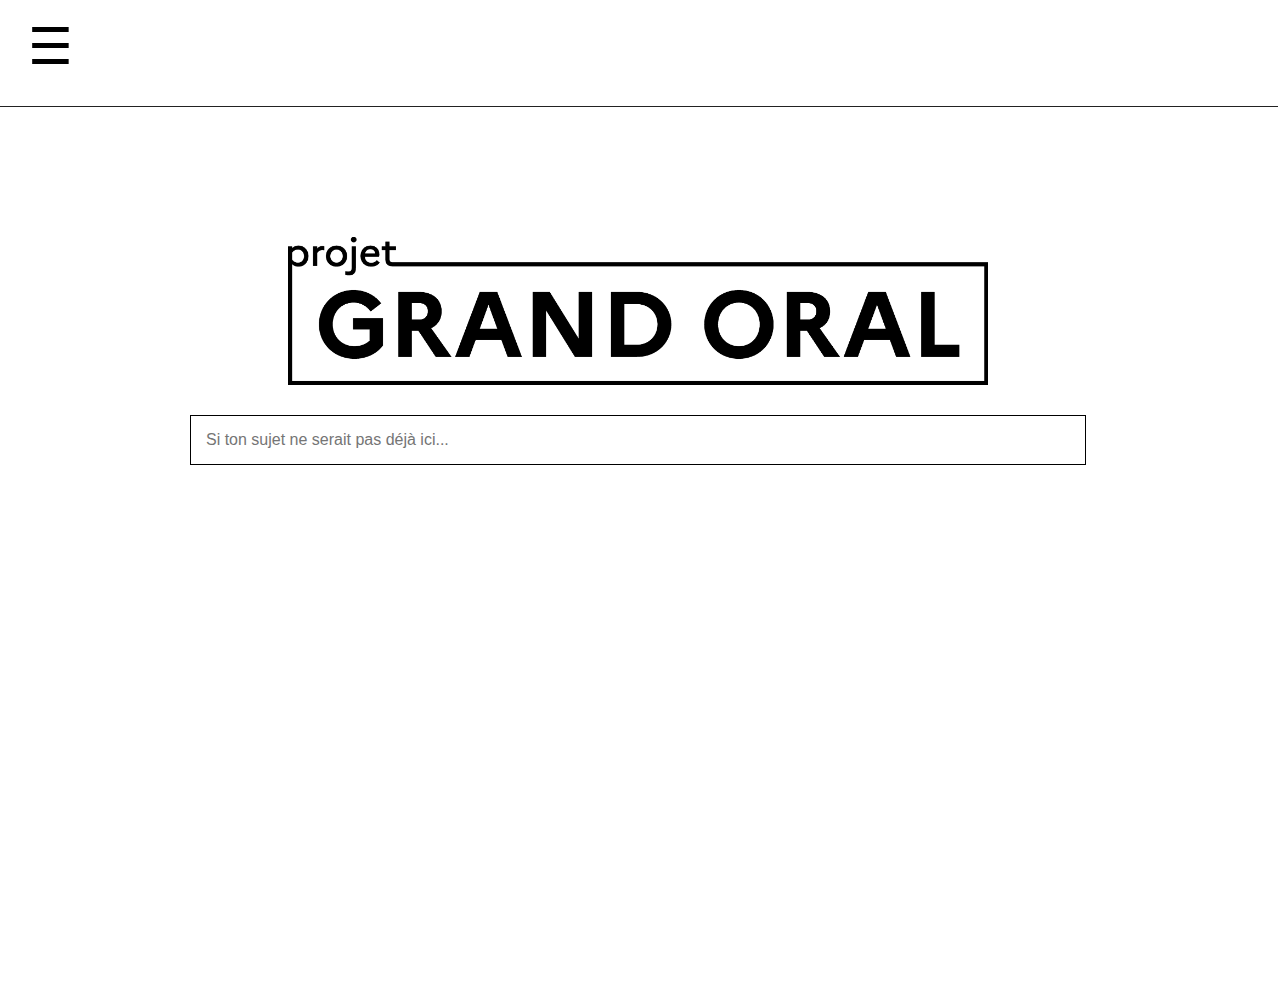
<file: index.html>
<!DOCTYPE html>
<html lang="fr">

<head>
    <title>Projet GRAND ORAL</title>
    <meta charset="utf-8">
    <meta name="author" content="mad_iana">
    <link rel="stylesheet" href="main.css">
</head>

<body>
    <header>
        <!-- NAVIGATION https://www.w3schools.com/howto/howto_js_collapse_sidebar.asp -->
        <div id="mySidebar" class="sidebar">
            <a href="javascript:void(0)" class="closebtn" onclick="closeNav()">&times;</a>
            <a href="#">Spécialités</a>
            <a href="#">Années</a>
            <a href="#">À propos</a>
            <a href="#">Resources</a>
        </div>
        <button class="openbtn" onclick="openNav()">
            <a>&#9776</a>
        </button>
    </header>
    <main class="Accueil">
        <div>
            <h1><img src="img/titreHB.png" width="700px"></h1>
            <!-- https://www.geeksforgeeks.org/search-bar-using-html-css-and-javascript/ -->
            <input id="searchbar" onkeyup="search_animal()" type="text" name="search" placeholder="Si ton sujet ne serait pas déjà ici...">
        </div>        
    </main><script src="js/sidebar.js"></script>
</body>

</html>
</file>
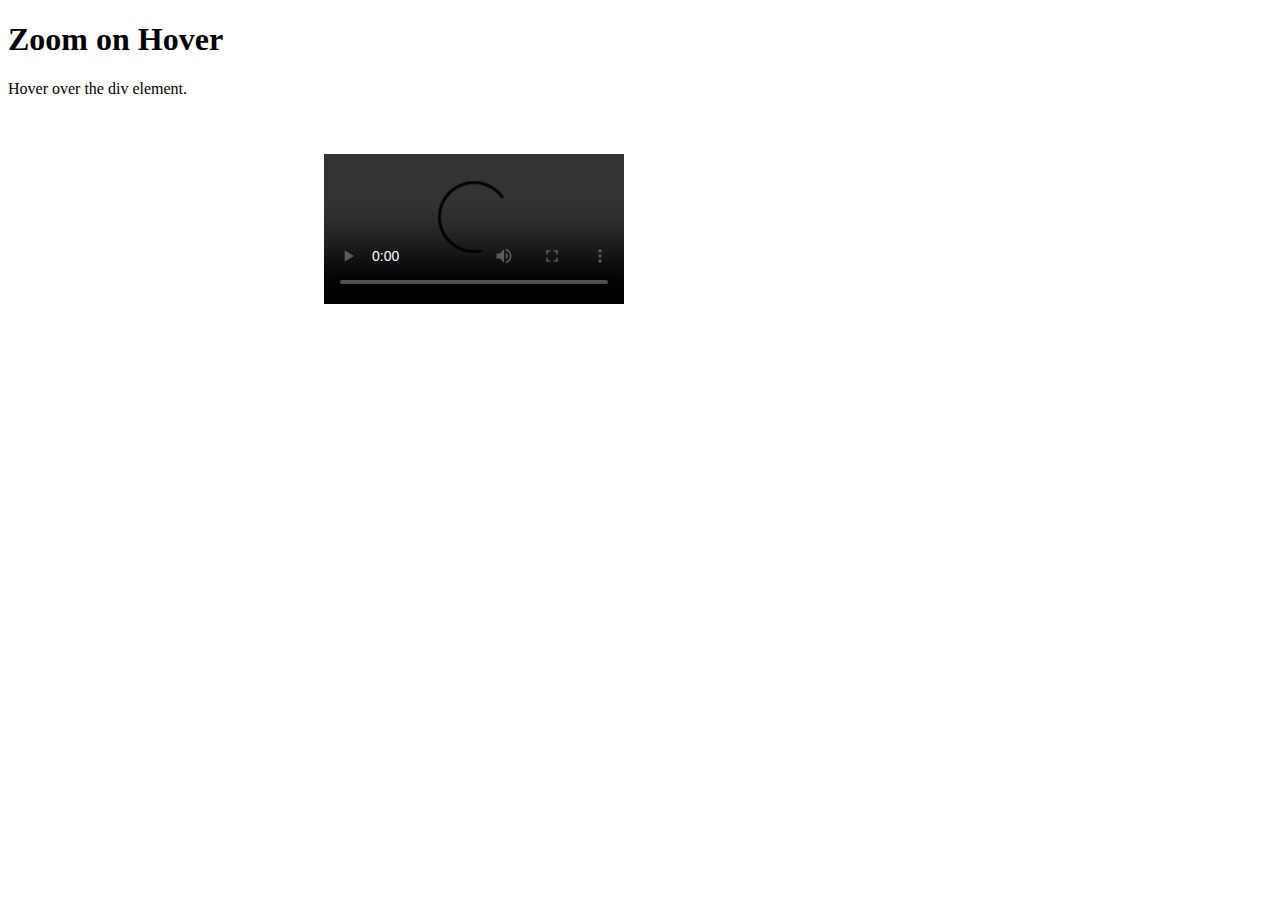
<file: baka tests/zoom on hover.html>
<!-- https://www.w3schools.com/howto/howto_css_zoom_hover.asp -->

<!DOCTYPE html>
<html>

<head>
    <style>
        .zoom {
            padding: 40px;
            transition: transform .1s;
            width: 50%;
            height: 50%;
            margin: 0 auto;
        }
        .zoom:hover {
            transform: scale(1.5);
        }
    </style>
</head>

<body>
    <h1>Zoom on Hover</h1>
    <p>Hover over the div element.</p>
    <div class="zoom">
        <video controls autoplay>
            <source src="zoom on hover.mov" type="video/mov">
    </div>

</body>

</html>
</file>
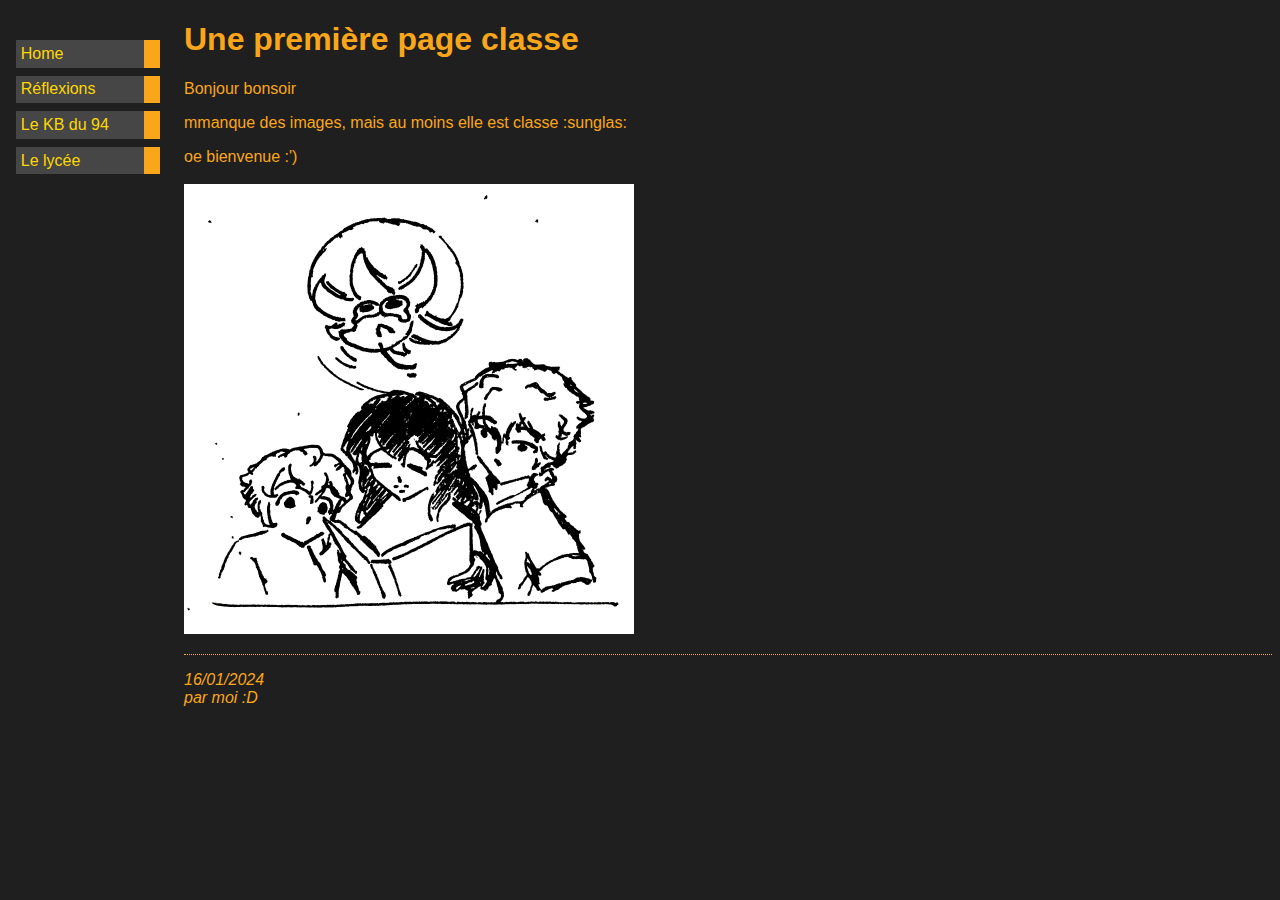
<file: TP html/TP3_Diana.html>
<!DOCTYPE html PUBLIC "-//W3C//DTD HTML 4.01//EN">
<html lang="fr">

<head>
    <title>Diana - Activité 3</title>
    <!--link rel="stylesheet" href="TP3_Diana.css"-->
    <style>
        body {
            padding-left: 11em;
            color: #FAA61A;
            background-color: #1f1f1f;
            font-family: "HYWenHei 85W", "Century Gothic", sans-serif;
        }

        ul.navbar {
            position: absolute;
            top: 2em;
            left: 1em;
            width: 9em;
            list-style-type: none;
            padding: 0;
            margin: 0;
        }

        ul.navbar li {
            background: #ffffff2d;
            margin: 0.5em 0;
            padding: 0.3em;
            border-right: 1em solid #FAA61A;
        }

        ul.navbar a {
            text-decoration: none;
        }

        a:link {
            color: gold
        }

        a:visited {
            color: goldenrod;
        }

        address {
            margin-top: 1em;
            padding-top: 1em;
            border-top: thin dotted;
        }
    </style>
</head>

<body>
    <!--Naviigate-->
    <ul class="navbar">
        <li><a href="index.html">Home</a></li>
        <li><a href="reflexions.html">Réflexions</a></li>
        <li><a href="https://www.kremlinbicetre.fr/">Le KB du 94</a></li>
        <li><a href="https://www.lerebours.fr/">Le lycée</a></li>
    </ul>
    <!--MAIN-->
    <h1>Une première page classe</h1>
    <p>Bonjour bonsoir
        <p>mmanque des images, mais au moins elle est classe :sunglas:</p>
    </p>oe bienvenue :')<br><br>
    <image src="fantasm.png"></image>

    <!--Signature-->
    <address>16/01/2024<br>
        par moi :D</address>
</body>

</html>
</file>
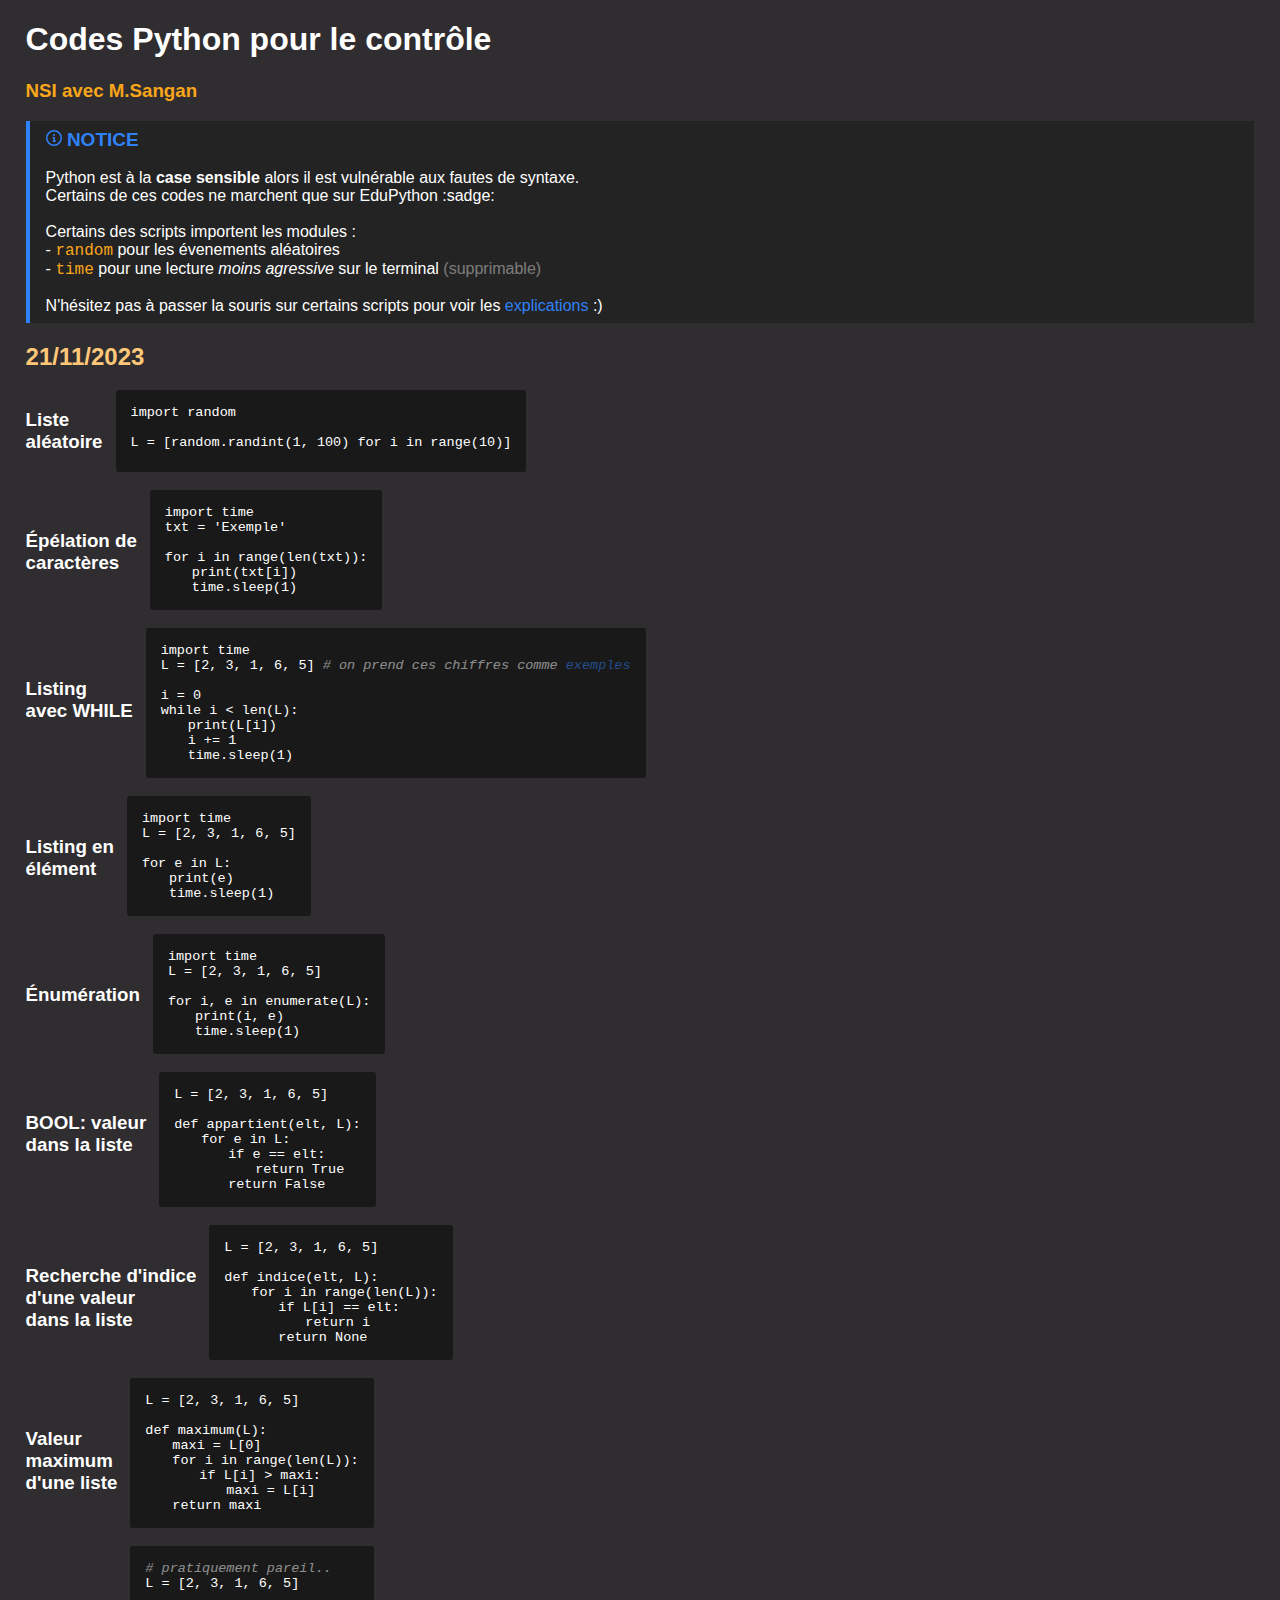
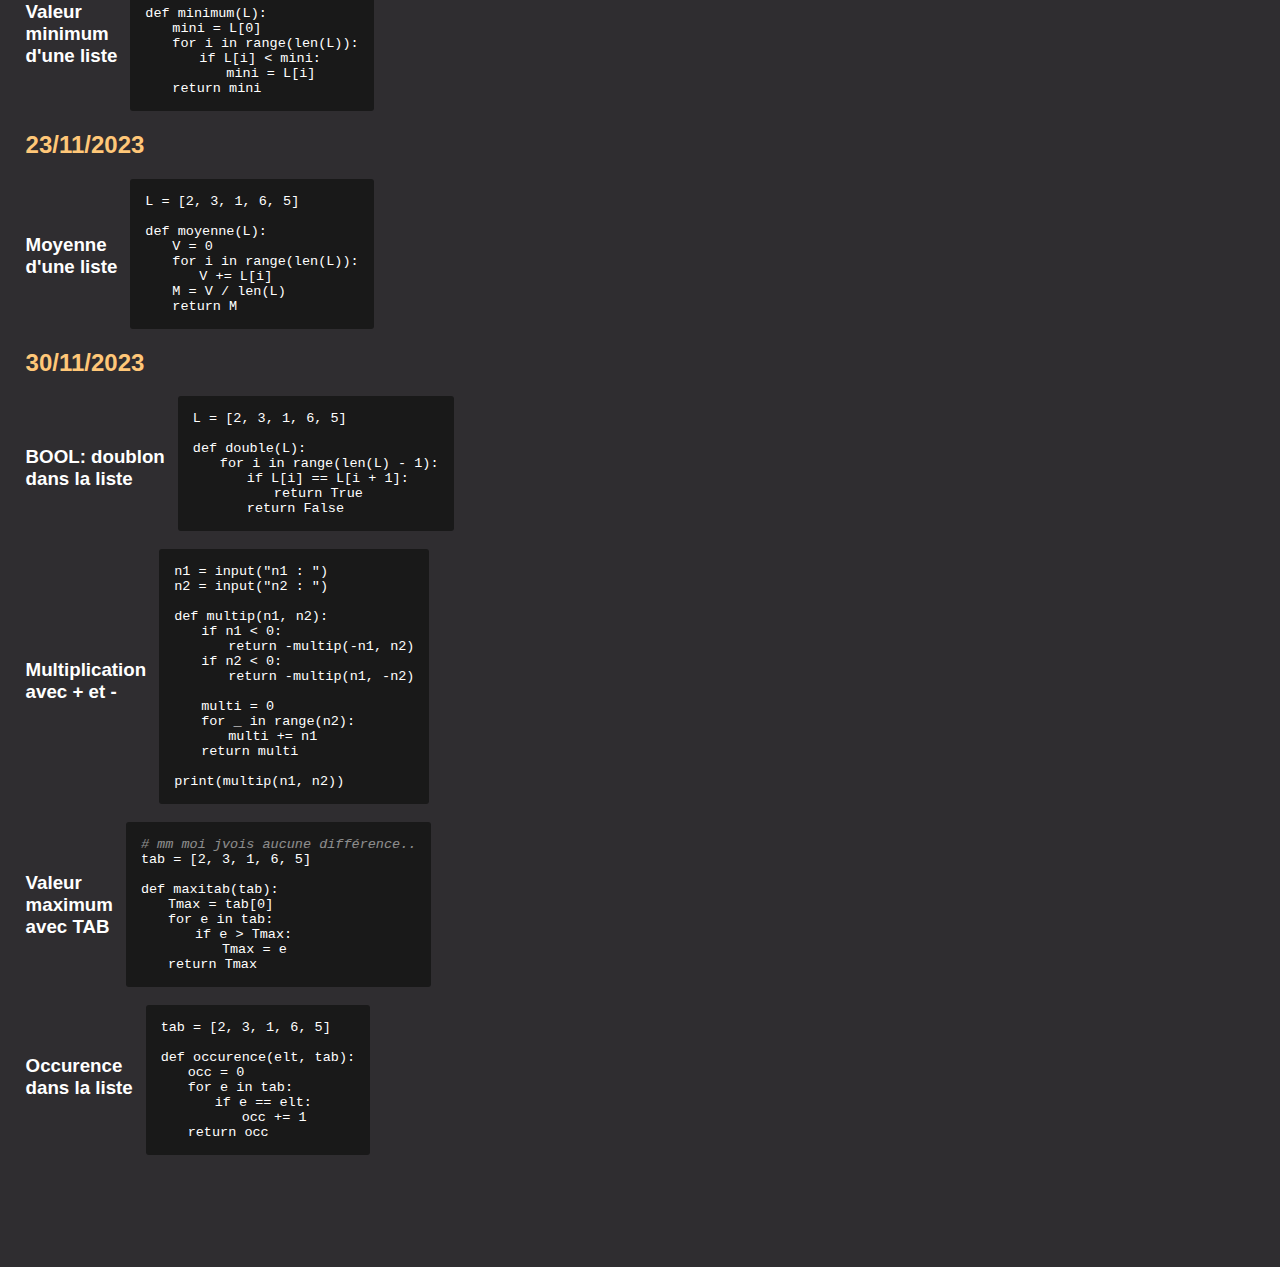
<file: webpages NSI/Algorithmes.html>
<!DOCTYPE html>

<head>
    <title>.PY | Programmes</title>
    <meta charset="utf-8">
    <meta name="author" content="Diana N.">
    <style>
        body {
            background-color: #2f2d30;
            color: white;
            font-family: "HYWenHei 85W", "Century Gothic", sans-serif;
            margin-left: 2%;
            margin-right: 2%
        }
        code {
            font-size: large
        }
        h2 {
            color: #ffc778;
        }
        h3 {
            margin-right: 13px
        }

        .notice {
            padding: 0.5rem 1rem;
            margin-bottom: 16px;
            border-left: 4px solid #2f81f7;
            background-color: #232323;
        }
        .exemple {
            display: flex;
            margin: auto;
        }

        /* TOOLTIP */
        .tooltip {
            position: relative;
            display: inline-block;
        }
        .tooltip .tooltiptxt {
            visibility: hidden;
            background-color: #2f81f7;
            color: black;
            text-align: center;
            border-radius: 6px;
            padding: 5px 5px;
            
            width: 150px;
            bottom: 110%;
            left: 50%;
            margin-left: -75px;
            /* Use half of the width (120/2 = 60), to center the tooltip */
            
            position: absolute;
            z-index: 1;
        }
        /* TOOLTIP :hover */
        .tooltip:hover {
            background-color: rgba(48, 131, 248, 0.40);
        }
        .tooltip:hover .tooltiptxt {
            visibility: visible;
        }

        .copy {
            cursor: pointer
        }

        .tab {
            margin-left: 2em
        }
        .tab2 {
            margin-left: 4em
        }
        .code {
            width: auto;
            font-size: 13.5px;
            background-color: #191919;
            padding: 15px 15px;
            border-radius: 3px;
            font-family: 'Consolas', monospace;
        }

        /* code clr */
        .module {
            color: #faa61a;
        }
    </style>
</head>

<body>
    <header>
        <h1>Codes Python pour le contrôle</h1>
        <h3 style="color: #faa61a;">NSI avec M.Sangan</h3>
        <p class="notice">
            <span style="color: #2f81f7; fill: #2f81f7; font-size: 19px;">
                <svg width="16" height="16">
                    <path
                        d="M0 8a8 8 0 1 1 16 0A8 8 0 0 1 0 8Zm8-6.5a6.5 6.5 0 1 0 0 13 6.5 6.5 0 0 0 0-13ZM6.5 7.75A.75.75 0 0 1 7.25 7h1a.75.75 0 0 1 .75.75v2.75h.25a.75.75 0 0 1 0 1.5h-2a.75.75 0 0 1 0-1.5h.25v-2h-.25a.75.75 0 0 1-.75-.75ZM8 6a1 1 0 1 1 0-2 1 1 0 0 1 0 2Z">
                    </path>
                </svg> <b>NOTICE</b>
            </span><br><br>
            Python est à la <b>case sensible</b> alors il est vulnérable aux fautes de syntaxe.<br>
            Certains de ces codes ne marchent que sur EduPython :sadge: <br>
            <br>
            Certains des scripts importent les modules :<br>
            - <code class="module">random</code> pour les évenements aléatoires<br>
            - <code class="module">time</code> pour une lecture <i>moins agressive</i> sur le terminal <span style="opacity: 40%;">(supprimable)</span>
            <br><br>
            N'hésitez pas à passer la souris sur certains scripts pour voir les <span style="color: #2f81f7;">explications</span> :)
        </p>
    </header>
    <main>
        <h2>21/11/2023</h2>
        <div class="exemple"><h3 id="list-random" class="copy">Liste<br>aléatoire</h3>
            <div class="code">
                <span class="tooltip" style=".tooltip:hover {color: #faa61a;}">import random<span class="tooltiptxt">"On importe le module <b>random</b>."</span></span><br>
                <br>
                <span class="tooltip">L<span class="tooltiptxt" style="width: 170px;"><u>Attribut <b>L</b></u><br>Ici L est une <b>liste</b> (crochets contenant des valeurs)</span></span> =
                [<span class="tooltip" style=".tooltip:hover {color: #faa61a;}">random.<span class="tooltiptxt">"Depuis <b>random</b>,.."</span></span><span class="tooltip">randint(1, 100)<span class="tooltiptxt"><b>randint</b> choisit au hasard des entiers entre 1 et 100</span></span>
                <span class="tooltip">for<span class="tooltiptxt"><u>Boucle <b>for</b></u><br>
                "Pour [...] en [...]:~"</span></span> <span class="tooltip">i in range(10)<span class="tooltiptxt">randint choisit <b>10</b> nombres au hasard</span></span>]
            </div>
        </div><br>
        <div class="exemple"><h3 id="epel" class="copy" style="margin-top: 40px;">Épélation de <br>caractères</h3>
            <div class="code">
                <span class="tooltip" style=".tooltip:hover {color: #faa61a;}">import time<span class="tooltiptxt">"On importe le module <b>time</b>."</span></span><br>
                <span class="tooltip">txt<span class="tooltiptxt" style="width: 170px;"><u>Attribut <b>txt</b></u><br>Ici L est une <b>chaîne de caractères</b> (guillemets)</span></span> = 'Exemple'<br>
                <br>
                <span class="tooltip">for i in<span class="tooltiptxt">"Pour chaque lettre dans..."</span></span> range(<span class="tooltip">len(txt)<span class="tooltiptxt"><u>taille de <b>txt</b></u><br>
                    <b>len</b> s'adapte à toute nouvelle attribution de <b>txt</b></span></span>):<br>
                <span class="tab"><span class="tooltip">print<span class="tooltiptxt">affiche dans le terminal</span></span>(<span class="tooltip">txt[i]<span class="tooltiptxt">
                    <u>"CETTE lettre depuis <b>txt</b>"</u>
                <br>après l'affichage de la lettre, <b>i</b> bascule à la suivante</span></span>)</span><br>
                <span class="tab"><span class="tooltip" style=".tooltip:hover {color: #faa61a;}">time.<span class="tooltiptxt">"Depuis <b>time</b>,.."</span></span><span class="tooltip">sleep(1)<span class="tooltiptxt">le terminal respire pour <b>1</b> sec.</span></span>
            </div>
        </div><br>
        <div class="exemple"><h3 id="list-while" class="copy" style="margin-top: 50px;">Listing<br>avec <b>WHILE</b></h3>
            <div class="code">
                import time<br>
                L = [2, 3, 1, 6, 5] <span style="opacity: 50%; font-style: italic;"># on prend ces chiffres comme <span style="color: #2f81f7;">exemples</span></span><br>
                <br>
                <span class="tooltip">i = 0<span class="tooltiptxt">mise en place du compteur de caractère</span></span><br>
                <span class="tooltip">while i < len(L)<span class="tooltiptxt">"Tant que <b>i</b> est + petit que la <b>taille de L</b>,.."</span></span>:<br>
                <span class="tab">print(L[i])</span><br>
                <span class="tab"><span class="tooltip">i += 1<span class="tooltiptxt">bascule le compteur à la lettre suivante</span></span></span><br>
                <span class="tab">time.sleep(1)</span>
            </div>
        </div><br>
        <div class="exemple"><h3 id="list-e" class="copy" style="margin-top: 40px;">Listing en<br>élément</h3>
            <div class="code">
                import time<br>
                L = [2, 3, 1, 6, 5]<br>
                <br>
                for <span class="tooltip">e in L<span class="tooltiptxt"><u>Attribut <b>e</b></u>
                <br><b>e</b> aura la valeur de chaque élément dans la liste<br><b>in L</b> analyse déjà la taille de <b>L</b></span></span>:<br>
                <span class="tab">print(e)</span><br>
                <span class="tab">time.sleep(1)</span>
            </div>
        </div><br>
        <div class="exemple"><h3 id="enumerate" class="copy" style="margin-top: 50px;">Énumération</h3>
            <div class="code">
                import time<br>
                L = [2, 3, 1, 6, 5]<br>
                <br>
                for <span class="tooltip">i, e<span class="tooltiptxt">l'<b>i</b>ndex avec sa valeur correspondante</span></span> in <span class="tooltip">enumerate(L)<span class="tooltiptxt">lit tous les indices et valeurs un par un</span></span>:<br>
                <span class="tab">print(i, e)</span><br>
                <span class="tab">time.sleep(1)</span>
            </div>
        </div><br>
        <div class="exemple"><h3 id="bool-inlist" class="copy" style="margin-top: 40px;"><b>BOOL</b>: valeur<br>dans la liste</h3>
            <div class="code">
                L = [2, 3, 1, 6, 5]<br>
                <br>
                <span class="tooltip">def appartient<span class="tooltiptxt"><b>fonction</b> qu'on l'appelle 'appartient()'</span>
                </span>(<span class="tooltip">elt<span class="tooltiptxt">Attribut <b>elt</b> qu'on va définir directement sur le terminal
                    <br>> appartient(<i style="color: #fff;">3</i>, L)<br>Ici, elt = <i style="color: #fff;">3</i></span></span>, <span class="tooltip">L<span class="tooltiptxt">"Cherche <i style="color: #fff;">3</i> dans cette <b>liste</b>."</span></span>):<br>
                <span class="tab">for e in L:</span><br>
                <span class="tab2"><span class="tooltip">if e<span class="tooltiptxt">"Si cet élément(<b>e</b>) dans la liste.."
                </span></span> <span class="tooltip">== elt:<span class="tooltiptxt">"..correspond(<b>=</b>) à celui qu'on cherche(<b>elt</b>):"</span></span></span><br>
                <span style="margin-left: 6em;"><span class="tooltip">return True<span class="tooltiptxt">"Répond <b>Vrai</b>."</span></span></span><br>
                <span class="tab2"><span class="tooltip">return False<span class="tooltiptxt">"Sinon, répond <b>Faux</b>."</span></span></span>
            </div>
        </div><br>
        <div class="exemple"><h3 id="indice" class="copy" style="margin-top: 40px;">Recherche d'indice<br> d'une valeur<br>dans la liste</h3>
            <div class="code">
                L = [2, 3, 1, 6, 5]<br>
                <br>
                def indice(elt, L):<br>
                <span class="tab">for i in range(len(L)):</span><br>
                <span class="tab2"><span class="tooltip">if L[i]<span class="tooltiptxt">"Si la valeur dans la liste tirée par l'indice(<b>i</b>).."
                </span></span> == elt:</span><br>
                <span style="margin-left: 6em;"><span class="tooltip">return i<span class="tooltiptxt">"Affiche l'<b>indice</b> de cette valeur."</span></span></span><br>
                <span class="tab2"><span class="tooltip">return None<span class="tooltiptxt"><b>None</b> pour indiquer que cette valeur n'existe pas dans<br>la liste</span></span></span>
            </div>
        </div><br>
        <div class="exemple"><h3 id="maxi" class="copy" style="margin-top: 50px;">Valeur<br>maximum<br>d'une liste</h3>
            <div class="code">
                L = [2, 3, 1, 6, 5]<br>
                <br>
                def maximum(L):<br>
                <span class="tab">maxi = <span class="tooltip">L[0]<span class="tooltiptxt">première valeur de la liste, valeur <b>initiale</b> pour comparer à la suite</span></span><br>
                <span class="tab">for i in range(len(L)):<br>
                <span class="tab2">if L[i] <span class="tooltip">> maxi<span class="tooltiptxt">"..est supérieur à <b>maxi</b>:"</span></span>:</span><br>
                <span style="margin-left: 6em;"><span class="tooltip">maxi = L[i]<span class="tooltiptxt">la valeur de l'indice compté prend la place<br>de <b>maxi</b></span></span></span><br>
                <span class="tab"><span class="tooltip">return maxi<span class="tooltiptxt">Affiche le maximum(<b>maxi</b>) de cette liste</span></span></span>
            </div>
        </div><br>
        <div class="exemple"><h3 id="mini" class="copy" style="margin-top: 55px;">Valeur<br>minimum<br>d'une liste</h3>
            <div class="code">
                <i style="opacity: 50%;"># pratiquement pareil..</i><br>
                L = [2, 3, 1, 6, 5]<br>
                <br>
                def minimum(L):<br>
                <span class="tab">mini = L[0]<br>
                <span class="tab">for i in range(len(L)):<br>
                <span class="tab2">if L[i] <span class="tooltip">< mini<span class="tooltiptxt">"..est inférieur à <b>mini</b>:"</span></span>:</span><br>
                <span style="margin-left: 6em;">mini = L[i]</span><br>
                <span class="tab">return mini</span>
            </div>
        </div>
        <h2>23/11/2023</h2>
        <div class="exemple"><h3 id="moyenne" class="copy" style="margin-top: 55px;">Moyenne<br>d'une liste</h3>
            <div class="code">
                L = [2, 3, 1, 6, 5]<br>
                <br>
                def moyenne(L):<br>
                <span class="tab">V = 0<br>
                <span class="tab"><span class="tooltip">for i in range(len(L)):<br>
                <span class="tab">V += L[i]<span class="tooltiptxt"><b>V</b> est la somme(<b>+=</b>) des valeurs de<br>la liste</span></span></span><br>
                <span class="tab">M = <span class="tooltip">V / len(L)<span class="tooltiptxt">L[0]+L[1]+...L[i]<br>────────────────<br>len(L)</span></span></span><br>
                <span class="tab">return M</span>
            </div>
        </div>
        <h2>30/11/2023</h2>
        <div class="exemple"><h3 id="bool-double" class="copy" style="margin-top: 50px;"><b>BOOL</b>: doublon<br>dans la liste</h3>
            <div class="code">
                L = [2, 3, 1, 6, 5]<br>
                <br>
                def double(L):<br>
                <span class="tab">for i in range(len(L) <span class="tooltip">- 1<span class="tooltiptxt"><b>- 1</b> puisque la valeur cherché ne doit apparaître qu'une fois</span></span>):<br>
                <span class="tab2"><span class="tooltip">if L[i] == L[i + 1]:<span class="tooltiptxt">"Si la valeur actuelle correspond à la suivante:"</span></span><br>
                <span class="tab2"><span class="tab">return True</span></span><br>
                <span class="tab2">return False</span>
            </div>
        </div><br>
        <div class="exemple"><h3 id="multi" class="copy" style="margin-top: 110px;">Multiplication<br>avec <b>+</b> et <b>-</b></h3>
            <div class="code">
                n1 = <span class="tooltip">input("n1 : ")<span class="tooltiptxt">permet d'insérer la valeur direct sur le terminal</span></span><br>
                n2 = input("n2 : ")<br>
                <br>
                def multip(n1, n2):<br>
                <span class="tab"><span class="tooltip">if n1 < 0:
                    <br><span class="tab">return -multip(-n1, n2)</span><br>
                    if n2 < 0:
                    <br><span class="tab">return -multip(n1, -n2)</span>
                    <span class="tooltiptxt">pour le cas des nombres négatifs</span></span></span><br><br>
                    <span class="tab">multi = 0</span><br>
                    <span class="tab">for _ in range(n2):</span><br>
                    <span class="tab2">multi += n1</span><br>
                    <span class="tab">return multi</span><br>
                    <br>
                    print(multip(n1, n2))
            </div>
        </div><br>
        <div class="exemple"><h3 id="maxi-tab" class="copy" style="margin-top: 50px;">Valeur<br>maximum<br>avec <b>TAB</b></h3>
            <div class="code">
                <i style="opacity: 50%;"># mm moi jvois aucune différence..</i><br>
                tab = [2, 3, 1, 6, 5]<br>
                <br>
                def maxitab(tab):<br>
                <span class="tab">Tmax = tab[0]<br>
                <span class="tab">for e in tab:<br>
                <span class="tab2">if e > Tmax:</span><br>
                <span style="margin-left: 6em;">Tmax = e</span><br>
                <span class="tab">return Tmax</span>
            </div>
        </div><br>
        <div class="exemple"><h3 id="occurence" class="copy" style="margin-top: 50px;">Occurence<br>dans la liste</h3>
            <div class="code">
                tab = [2, 3, 1, 6, 5]<br>
                <br>
                def occurence(elt, tab):<br>
                <span class="tab">occ = 0<br>
                <span class="tab">for e in tab:<br>
                <span class="tab2">if e == elt:</span><br>
                <span style="margin-left: 6em;">occ += 1</span><br>
                <span class="tab">return occ</span>
            </div>
        </div>
    </main>
    <script>
        //the helper function
        let createCopy = function (textToCopy, triggerElementId, callback = null) {
            //add event listner to elementtrigger
            let trigger = document.getElementById(triggerElementId);
            trigger.addEventListener("click", function () {
                //create the readonly textarea with the text in it and hide it
                let tarea = document.createElement("textarea");
                tarea.setAttribute("id", triggerElementId + "-copyarea");
                tarea.setAttribute("readonly", "readonly");
                tarea.setAttribute(
                    "style",
                    "opacity: 0; position: absolute; z-index: -1; top: 0; left: -9999px;"
                );
                tarea.appendChild(document.createTextNode(textToCopy));
                document.body.appendChild(tarea);

                //select and copy the text in the readonly text area
                tarea.select();
                document.execCommand("copy");

                //remove the element from the DOM
                document.body.removeChild(tarea);

                //fire callback function if provided
                if (typeof callback === "function" && callback()) {
                    callback();
                }
            });
        };

        // copying Python scripts
        createCopy(
            "import random\nL = [random.randint(1, 100) for i in range(10)]",
            'list-random', function () {
            alert("<Liste aléatoire> copié :)")
        })
        createCopy(
            "import time\ntxt = 'Exemple'\n\nfor i in range(len(txt)):\n    print(txt(i))\n    time.sleep(1)",
            'epel', function () {
            alert("<Épélation de caractère> copié :)")
        })
        createCopy(
            "import time\nL = [2, 3, 1, 6, 5]\n\ni = 0\nwhile i < len(L):\n    print(L(i))\n    i += 1\n    time.sleep(1)",
            'list-while', function () {
            alert("<Listing avec WHILE> copié :)")
        })
        createCopy(
            "import time\nL = [2, 3, 1, 6, 5]\n\nfor e in L:\n    print(e)\n    time.sleep(1)",
            'list-e', function () {
            alert("<Listing en élément> copié :)")
        })
        createCopy(
            "import time\nL = [2, 3, 1, 6, 5]\n\nfor i, e in enumerate(L):\n    print(i, e)\n    time.sleep(1)",
            'enumerate', function () {
            alert("<Énumération> copié :)")
        })
        createCopy(
            "L = [2, 3, 1, 6, 5]\n\ndef appartient(elt, L):\n    for e in L:\n        if e == elt:\n            return True\n        return False",
            'bool-inlist', function () {
            alert("<BOOL: valeur dans la liste> copié :)")
        })
        createCopy(
            "L = [2, 3, 1, 6, 5]\n\ndef indice(elt, L):\n    for i in range(len(L)):\n        if L[i] == elt:\n            return i\n        return None",
            'indice', function () {
            alert("<Recherche d'indice d'une valeur dans la liste> copié :)")
        })
        createCopy(
            "L = [2, 3, 1, 6, 5]\n\ndef maximum(L):\n    maxi = L[0]\n    for i in range(len(L)):\n        if L[i] > maxi:\n            maxi = L[i]\n    return maxi",
            'maxi', function () {
            alert("<Valeur maximum d'une liste> copié :)")
        })
        createCopy(
            "L = [2, 3, 1, 6, 5]\n\ndef minimum(L):\n    mini = L[0]\n    for i in range(len(L)):\n        if L[i] < mini:\n            mini = L[i]\n    return mini",
            'mini', function () {
            alert("<Valeur minimum d'une liste> copié :)")
        })
        createCopy(
            "L = [2, 3, 1, 6, 5]\n\ndef moyenne(L):\n    V = 0\n    for i in range(len(L)):\n        V += 1\n    M = V / len(L)\n    return M",
            'moyenne', function () {
            alert("<Moyenne d'une liste> copié :)")
        })
        createCopy(
            "L = [2, 3, 1, 6, 5]\n\ndef double(elt, L):\n    for i in range(len(L) - 1):\n        if L[i] == L[i + 1]:\n            return True\n        return False",
            'bool-double', function () {
            alert("<BOOL: doublon dans la liste> copié :)")
        })
        createCopy(
            "n1 = input(\"n1 : \")\nn2 = input(\"n2 : \")\n\ndef multip(n1, n2):\n    if n1 < 0:\n        return -multip(-n1, n2)\n    if n2 < 0:\n        return -multip(n1, -n2)\n\n    multi = 0\n    for _ in range(n2):\n        multi += n1\n    return multi\n\nprint(multip(n1, n2))",
            'multi', function () {
            alert("<Multiplication avec + et -> copié :)")
        })
        createCopy(
            "tab = [2, 3, 1, 6, 5]\n\ndef maxitab(tab):\n    Tmax = tab[0]\n    for e in tab:\n        if e > Tmax:\n            Tmax = e\n    return Tmax",
            'maxi-tab', function () {
            alert("<Valeur maximum avec TAB> copié :)")
        })
        createCopy(
            "L = [2, 3, 1, 6, 5]\n\ndef occurence(elt, tab):\n    for e in tab:\n        if e == elt:\n            occ +=1\n    return occ",
            'occurence', function () {
            alert("<Occurence dans la liste> copié :)")
        })
    </script>
</body>
</file>
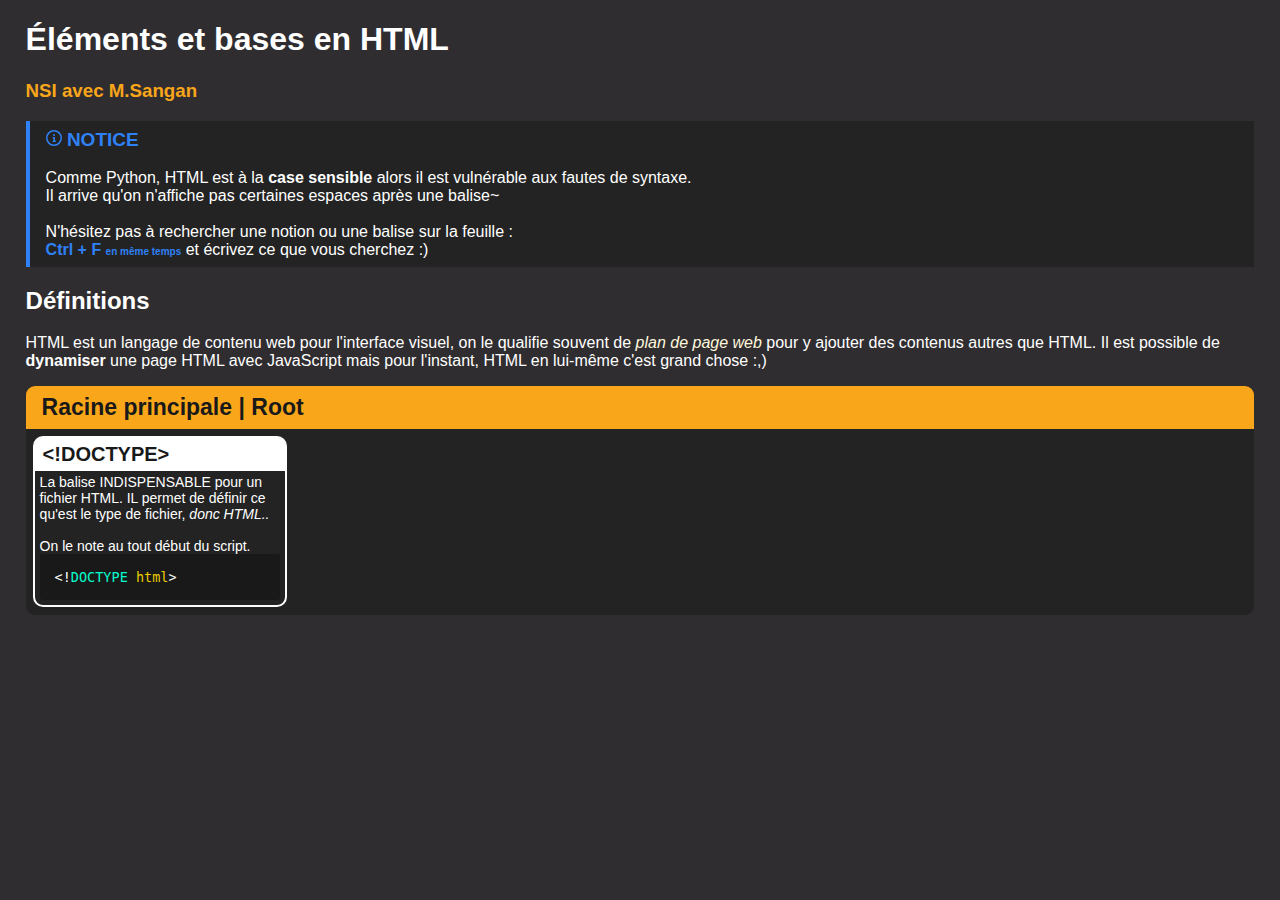
<file: webpages NSI/HTML bases.html>
<!DOCTYPE html>
<html>
<head>
    <title>.HTML | Éléments</title>
    <meta charset="utf-8">
    <meta name="author" content="Diana N.">
    <style>
        body {
            background-color: #2f2d30;
            color: white;
            /* "HYWenHei 85W",*/
            font-family: "Century Gothic", sans-serif;
            margin-left: 2%;
            margin-right: 2%;
        }

        code {
            font-size: large
        }

        h3 {
            margin-right: 13px
        }

        .notice {
            padding: 0.5rem 1rem;
            margin-bottom: 16px;
            border-left: 4px solid #2f81f7;
            background-color: #232323;
        }

        .exemple {
            display: flex;
            margin: auto;
        }

        /*div Categories*/
        .category {
            margin-bottom: 16px;
            padding-bottom: 1px;
            background-color: #232323;
            border-radius: 9px
        }

        .ctgrTitle {
            padding: 0.5rem 1rem;
            background-color: #faa61a;
            font-size: 23px;
            font-weight: 700;
            color: #191919;
            border-top-left-radius: 9px;
            border-top-right-radius: 9px;
        }

        /*Balise*/
        #bls {
            margin: 7px;
            padding: 5px;
            border: 2px solid;
            border-radius: 10px;
            width: 15em;
            --border-clr: #ffffff;
        }

        .blsTitle {
            background-color: var(--border-clr);
            border-top-left-radius: 6px;
            border-top-right-radius: 6px;
            padding-left: 8px;
            padding-top: 5px;
            margin-left: -5px;
            margin-top: -5px;
            width: 101%;
            height: 28px;
            font-size: 20px;
            font-weight: 700;
            color: #191919;
        }

        .blsTXT {
            padding-top: 3px;
            font-size: 14px;
        }

        iframe {
            width: 98%;
            margin-top: 4px;
        }

        /* TOOLTIP */
        .tooltip {
            position: relative;
            display: inline-block;
        }

        .tooltip .tooltiptxt {
            visibility: hidden;
            background-color: #2f81f7;
            color: black;
            text-align: center;
            border-radius: 6px;
            padding: 5px 5px;

            width: 150px;
            bottom: 110%;
            left: 50%;
            margin-left: -75px;
            /* Use half of the width (120/2 = 60), to center the tooltip */

            position: absolute;
            z-index: 1;
        }

        /* TOOLTIP :hover */
        .tooltip:hover {
            background-color: rgba(48, 131, 248, 0.40);
        }

        .tooltip:hover .tooltiptxt {
            visibility: visible;
        }

        .copy {
            cursor: pointer
        }

        .tab {
            margin-left: 2em
        }

        .tab2 {
            margin-left: 4em
        }

        /*code*/
        .code {
            width: auto;
            font-size: 13.5px;
            background-color: #191919;
            padding: 15px 15px;
            border-radius: 3px;
            font-family: 'Consolas', monospace;
        }

        .module {
            color: #faa61a;
        }
    </style>
</head>

<body>
    <header>
        <h1>Éléments et bases en HTML</h1>
        <h3 style="color: #faa61a;">NSI avec M.Sangan</h3>
        <p class="notice">
            <span style="color: #2f81f7; fill: #2f81f7; font-size: 19px;">
                <svg width="16" height="16">
                    <path
                        d="M0 8a8 8 0 1 1 16 0A8 8 0 0 1 0 8Zm8-6.5a6.5 6.5 0 1 0 0 13 6.5 6.5 0 0 0 0-13ZM6.5 7.75A.75.75 0 0 1 7.25 7h1a.75.75 0 0 1 .75.75v2.75h.25a.75.75 0 0 1 0 1.5h-2a.75.75 0 0 1 0-1.5h.25v-2h-.25a.75.75 0 0 1-.75-.75ZM8 6a1 1 0 1 1 0-2 1 1 0 0 1 0 2Z">
                    </path>
                </svg> <b>NOTICE</b>
            </span><br><br>
            Comme Python, HTML est à la <b>case sensible</b> alors il est vulnérable aux fautes de syntaxe.<br>
            Il arrive qu'on n'affiche pas certaines espaces après une balise~

            <br><br>
            N'hésitez pas à rechercher une notion ou une balise sur la feuille :<br>
            <span style="color: #2f81f7; font-weight: 700;">Ctrl + F <span style="font-size: 10px;">en même
                    temps</span></span> et écrivez ce que vous cherchez :)
        </p>
    </header>
    <main>
        <h2>Définitions</h2>
        <p>HTML est un langage de contenu web pour l'interface visuel,
            on le qualifie souvent de <i style="color: cornsilk;">plan de page web</i> pour y ajouter des contenus
            autres que HTML.
            Il est possible de <b>dynamiser</b> une page HTML avec <span>JavaScript</span> mais pour l'instant,
            HTML en lui-même c'est grand chose :,)</p>
        <div class="category">
            <div class="ctgrTitle">Racine principale | Root</div>
            <div id="bls">
                <div class="blsTitle">&lt;!DOCTYPE&gt;</div>
                <div class="blsTXT">
                    La balise INDISPENSABLE pour un fichier HTML.
                    IL permet de définir ce qu'est le type de fichier, <i>donc HTML..</i>
                    <br><br>
                    On le note au tout début du script.<br>
                    <div class="code">&lt;!<span style="color: #03ffcd;">DOCTYPE</span> <span
                            style="color: rgb(234, 203, 0);">html</span>&gt;</div>
                </div>
            </div>
        </div>
    </main>
    <script>
        function getRandomColor() {
            var letters = '0123456789ABCDEF';
            var color = '#';
            for (var i = 0; i < 6; i++) {
                color += letters[Math.floor(Math.random() * 16)];
            }
            return color;
        }
        $("#bls").css("--border-clr", getRandomColor());
    </script>
</body>

</html>
</file>
<file: main.css>
html {
    height: 100%; /* Full height */
    overflow: hidden; /* Disable horizontal scroll */
}
body {
    overflow-y: scroll;
    margin: -2px;
    width: 100%;
    height: 110%;
    color: black;
    background-color: #fff;
    font-family: "HYWenHei 85W", "Century Gothic", "Avenir", sans-serif;
    transition: background-color .5s;
    background-position: center;
    background-size: cover;
    /*background-image: url('cafard.gif')*/
}

header {
    padding: 20px 25px;
    margin: -10px;
    border-bottom: 1px solid #222;
}

/** https://www.w3schools.com/howto/howto_js_collapse_sidebar.asp **/
.sidebar { /* The sidebar menu */
    height: 100%; /* 100% Full-height */
    width: 0; /* 0 width - change this with JavaScript */
    position: fixed; /* Stay in place */
    z-index: 1; /* Stay on top */
    top: 0;
    left: 0;
    background-color: #111111b7;
    overflow-x: hidden; /* Disable horizontal scroll */
    padding-top: 60px; /* Place content 60px from the top */
    
    transition: 0.5s; /* 0.5 second transition effect to slide in the sidebar */
}

.sidebar a {
    /* The sidebar links */
    padding: 8px 8px 8px 32px;
    text-decoration: none;
    font-size: 25px;
    color: #fff;
    display: block;
    transition: 0.3s;
}

.sidebar a:hover {
    /* When you mouse over the navigation links, change their color */
    color: #faa61a;
}

.sidebar .closebtn {
    /* Position and style the close button (top right corner) */
    position: absolute;
    top: 0;
    right: 25px;
    font-size: 36px;
    margin-left: 50px;
}

.openbtn {
    /* The button used to open the sidebar */
    font-size: 50px;
    cursor: pointer;
    background-color: #00000000;
    /* bouton gris de base*/
    color: inherit;
    padding: 10px 15px;
    border: none;
}

.openbtn:hover {
    color: #faa61a;
}

/* On smaller screens, where height is less than 450px, change the style of the sidenav (less padding and a smaller font size) */
@media screen and (max-height: 450px) {
    .sidenav {
        padding-top: 15px;
    }

    .sidenav a {
        font-size: 18px;
    }
}

.Accueil { /* MAIN Accueil*/
    display: block;
    margin: 140px auto;
    text-align: center;
}

/* SPÉCIALITÉS*/
.Filière { /* MAIN Spécialités*/
    display: block;
    margin: 100px;
    h1 { text-align: left; font-size: 80px; margin-bottom: -10px }
    
    #container {
        width: 100%;
        height: auto;
        gap: 20px;
    }
    .galerie {
        display: grid;
        grid-template-columns: repeat(2, 1fr);
        grid-template-rows: masonry;
        
        .spe {
            position: relative;
            transition: transform .3s, color .5s;
            height: 210px;
            padding-top: 10%;
            color: black;
            h1 { text-align: center; font-size: 60px }
        }
        .spe:hover { transform: scale(1.1); color: wheat }
        .spe::before {
            content: '';
            display: block;
            position: absolute;
            z-index: -1;
            top: 0;
            left: 0;
            bottom: 0;
            right: 0;
            background-size: cover; background-position: center;
            opacity: 0.5;
            transition: opacity .5s
        }.spe:hover::before { opacity: 1 }
        /* Générale - Spécialités */
        #arts::before {background-image: url('img/spécialités/GEN\ arts.jpg'); background-position: bottom}
        #eps::before {background-image: url('img/spécialités/GEN\ EPS.png')}
        #geopo::before {background-image: url('img/spécialités/GEN\ geopo.gif')}
        #human::before {background-image: url('img/spécialités/GEN\ humanite.gif'); background-position: 0 20%}
        #lang_ant::before {background-image: url('img/spécialités/GEN\ langAntiq.jpeg'); background-position: top}
        #lang::before {background-image: url('img/spécialités/GEN\ langues.png')}
        #maths::before {background-image: url('img/spécialités/GEN\ maths.webp')}
        #nsi::before {background-image: url('img/spécialités/GEN\ NSI.jpg')}
        #phys::before {background-image: url('img/spécialités/GEN\ physchim.png')}
        #ses::before {background-image: url('img/spécialités/GEN\ SES.jpg')}
        #svt::before {background-image: url('img/spécialités/GEN\ SVT.jpeg')}
        #inge::before {background-image: url('img/spécialités/GEN\ zInge.jpeg')}
        #bio::before {background-image: url('img/spécialités/GEN\ bio.jpg')}
        /* Technologique - Séries */
        #stmg::before {background-image: url('img/spécialités/STMG.webp')}
        #sti2d::before {background-image: url('img/spécialités/Sti')}
        #std2a::before {background-image: url('img/spécialités/STD2A\ concept.jpg')}
        #stl::before {background-image: url('img/spécialités/STL\ bio.png')}
        #st2s::before {background-image: url('img/spécialités/ST2S\ biopsycho.jpg')}
        #s2tmd::before {background-image: url('img/spécialités/S2TMD\ culturesciences.jpg')}
        #sthr::before {background-image: url('img/spécialités/STHR\ hotelerie.gif')}
        #stav::before {background-image: url('img/spécialités/STMG.webp')}
    }
}

#searchbar {
    font-size: 16px;
    font-family: inherit;
    padding: 15px;
    box-sizing: border-box;
    width: 70%;
    background-color: inherit;
    border: 1px solid black;

    ::placeholder {
        opacity: 0.6;
    }
}
</file>
